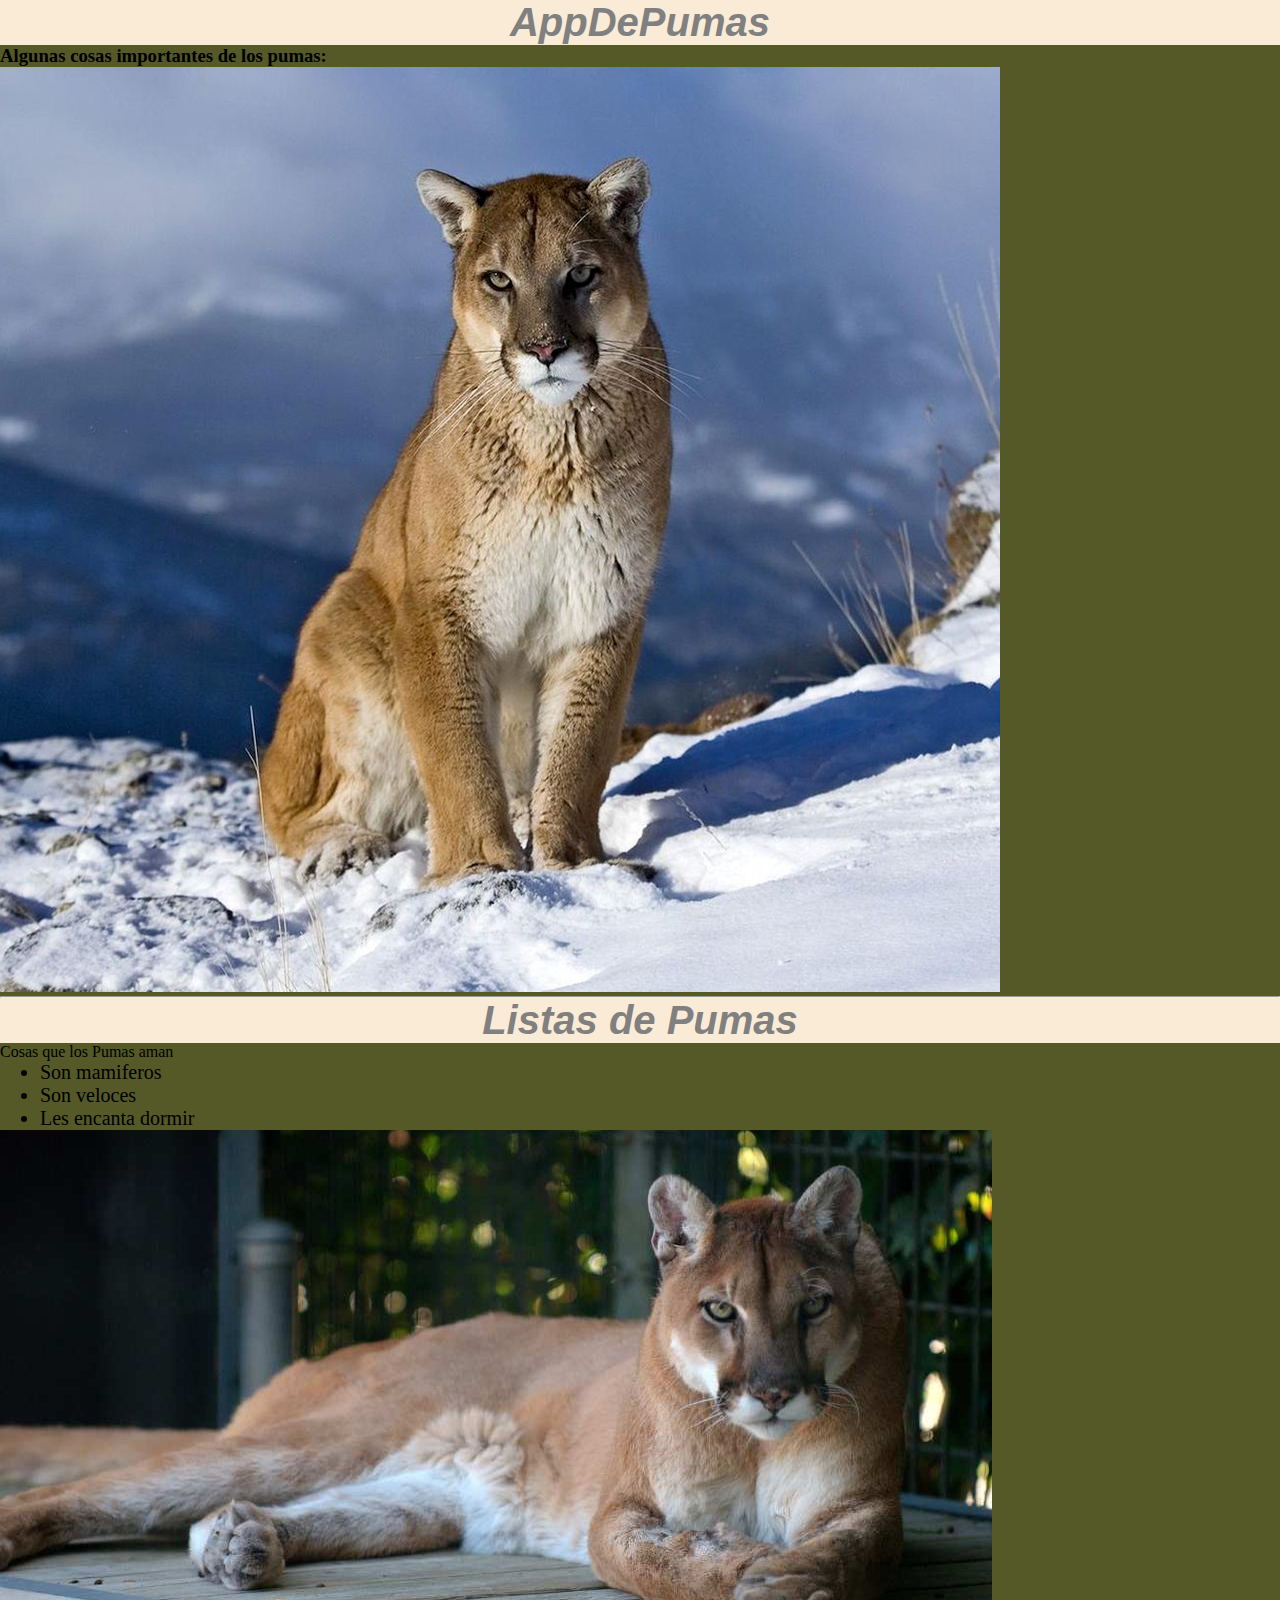
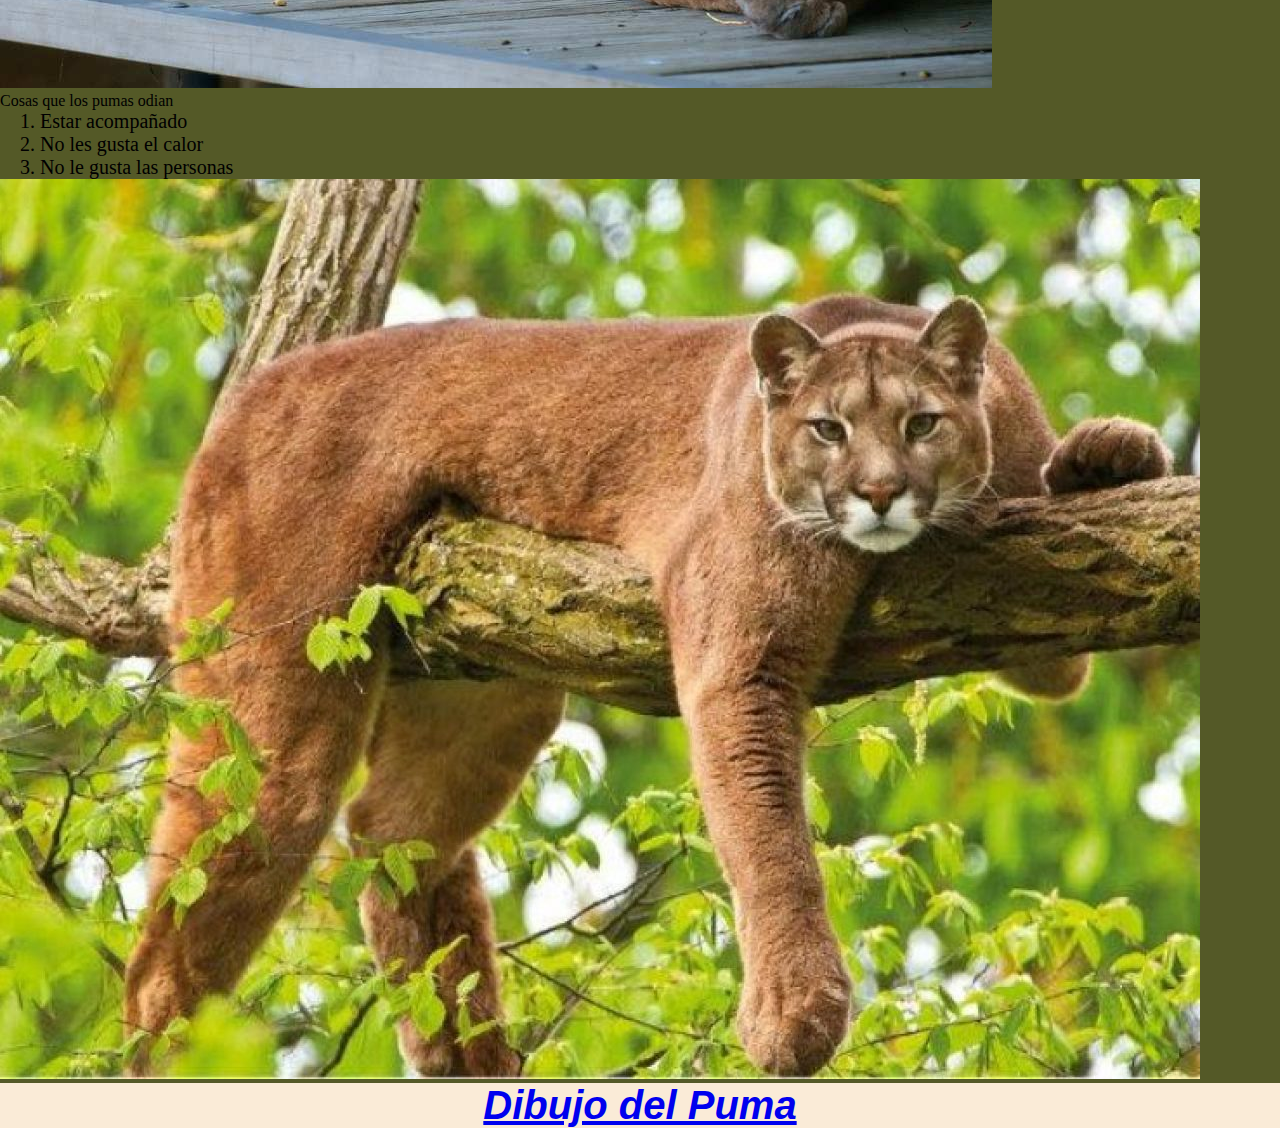
<file: index.html>
<!DOCTYPE html>
<html lang="es">
  <head>
    <title>AppDePumas</title>
    <link href="css/estilos.css" rel="stylesheet">
  </head>
  <body>
    <h2>AppDePumas</h2>
    <main>
      <h3>Algunas cosas importantes de los pumas:</h3>
      

   <img src="imagenes/puma.jpg" alt="Un lindo puma"></a>

      <hr>

      <h2>Listas de Pumas</h2>

      <div>
        <p>Cosas que los Pumas aman</p>
        <ul>
          <li>Son mamiferos</li>
          <li>Son veloces</li>
          <li>Les encanta dormir</li>
        </ul>
        <img src="imagenes/mipuma.jpg" alt="mipuma">

        <p>Cosas que los pumas odian</p>
        <ol>
          <li>Estar acompañado</li>
          <li>No les gusta el calor</li>
          <li>No le gusta las personas</li>
        </ol>
      <img src="imagenes/elpuma.jpg" alt="elpuma">
     <h2><center><a href="dibujodelpuma.html">Dibujo del Puma</a></center></h2>    
     </div></main></body></html>
</file>
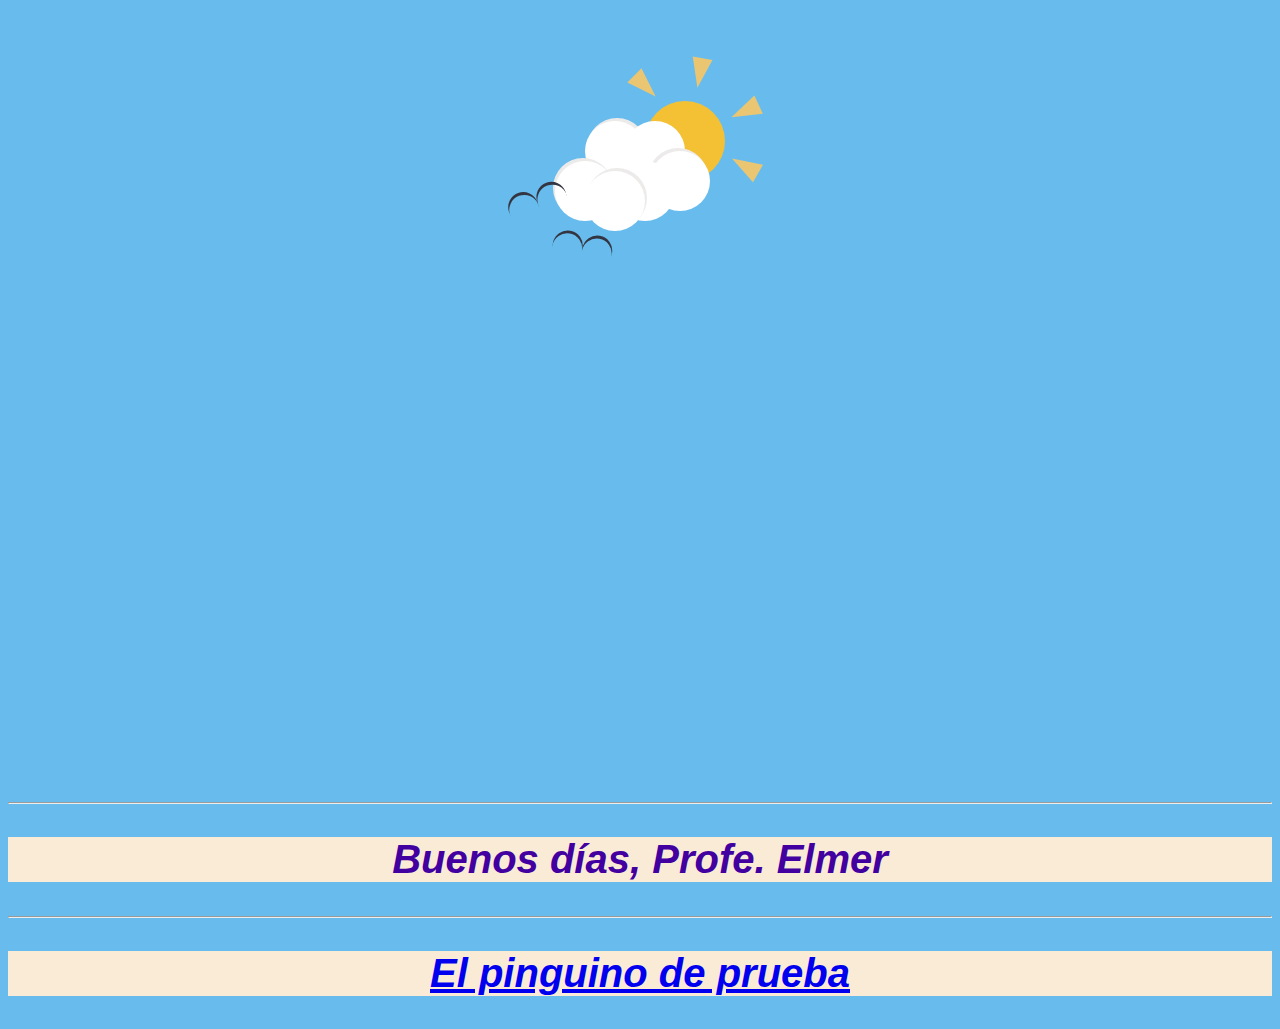
<file: buenosdias.html>
<!DOCTYPE html>
<html lang="es">
  <head>
    <title>Buenos dias</title>
    <link href="css/estilos3.css" rel="stylesheet">
  </head>
  <body>
    <div class="box-canvas">
      <div class="sun"></div>
      <div class="ray"></div>
      <div class="ray two"></div>
      <div class="ray three"></div>
      <div class="ray four"></div>
      <div class="cloud">
        <div class="fluff two"></div>
        <div class="fluff one"></div>
      </div>
      <div class="bird"></div>
      <div class="bird two"></div>
    </div>
    <hr>
    <h2><center>Buenos días, Profe. Elmer </center></h2>
    <hr>
    <h2><a href="pinguino.html">El pinguino de prueba</a></h2>
  </body>
  </html>
</file>
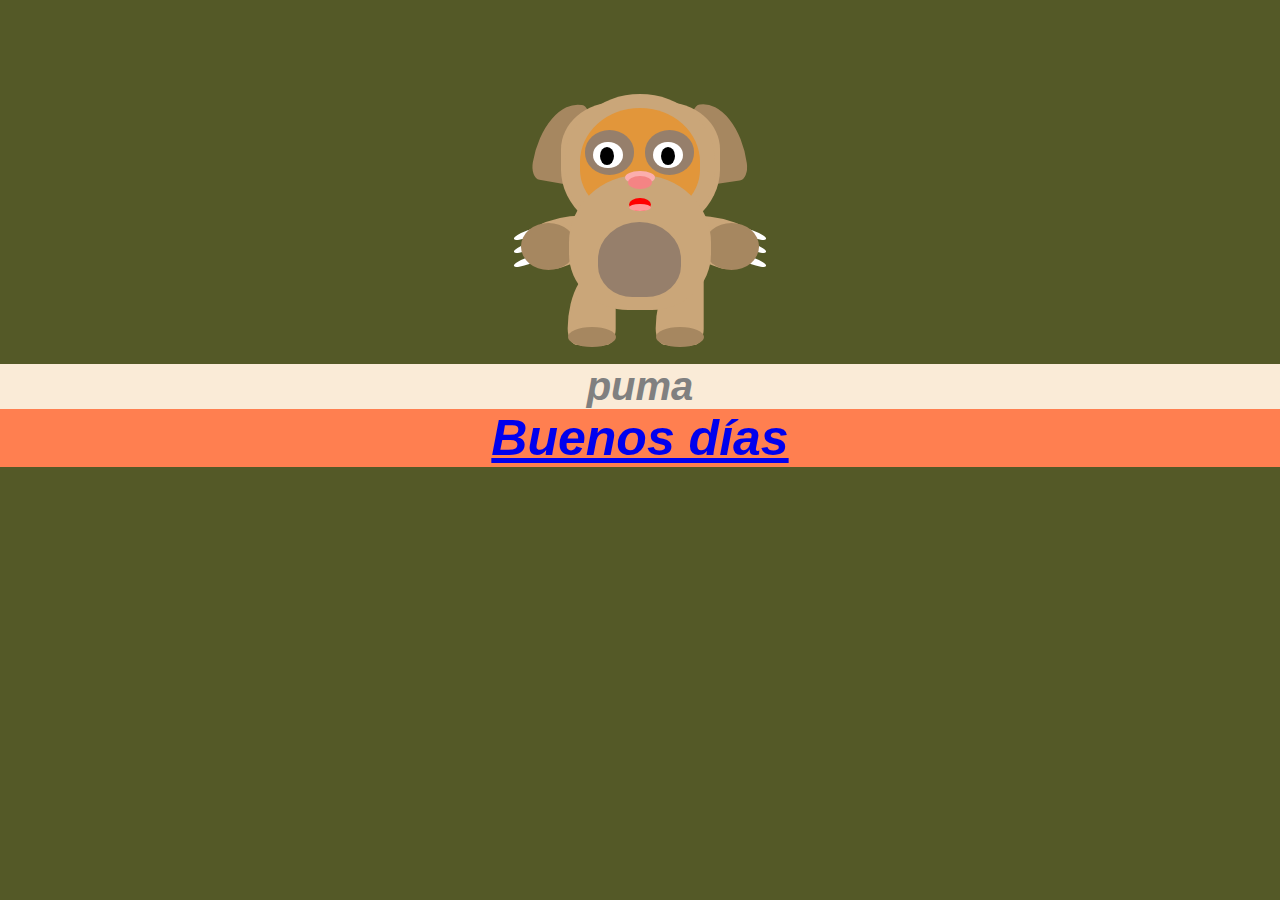
<file: dibujodelpuma.html>
<html lang="es">
    <head>
      <link href="css/estilos.css" rel="stylesheet">
    </head>
        <body>
          <div class="puma">
            <div class="puma-inferior">
              <div class="mano-derecha"></div>
              <div class="mano-derecha-2"></div>
              <div class="mano-derecha-3"></div>
              <div class="ojo-izquierdo-1"></div>
              <div class="ojo-derecho-2"></div>
              <div class="ojo-izquierdo-4"></div>
              <div class="ojo-izquierdo-5"></div>
              <div class="ojo-izquierdo-6"></div>
              <div class="mano-izquierda"></div>
              <div class="mano-izquierda-2"></div>
              <div class="mano-izquierda-3"></div>
              <div class="ojo-derecho-1"></div>
              <div class="ojo-derecho-3"></div>
              <div class="ojo-derecho-4"></div>
              <div class="ojo-derecho-5"></div>
              <div class="ojo-derecho-6"></div>
              <div class="pie-derecho"></div>
              <div class="pie-izquierdo"></div>
            </div>
            <div class="puma-superior">
              <div class="mejilla-derecha"></div>
              <div class="mejilla-izquierda"></div>
              <div class="barriga"></div>
              <div class="barriga-2"></div>
              <div class="ojo-derecho">
                <div class="reflejo-ojos"></div>
              </div>
              <div class="ojo-izquierdo">
                <div class="reflejo-ojos"></div>
                <div class="reflejo-ojos-2"></div>
                <div class="reflejo-ojos-3"></div>
              </div>
              <div class="color-mejilla-derecha"></div>
              <div class="color-mejilla-izquierda"></div>
              <div class="pico-superior"></div>
              <div class="pico-inferior"></div>
              <div class="pico-inferior-2"></div>
              <div class="nariz"></div>
              <div class="pico-inferior-3"></div>
            </div>
          </div>
        </body>
        <font color="white"><center><h2>puma</h2></center>
            <h5><center><a href="buenosdias.html" >Buenos días</a></center></h5>
      </html>
</file>
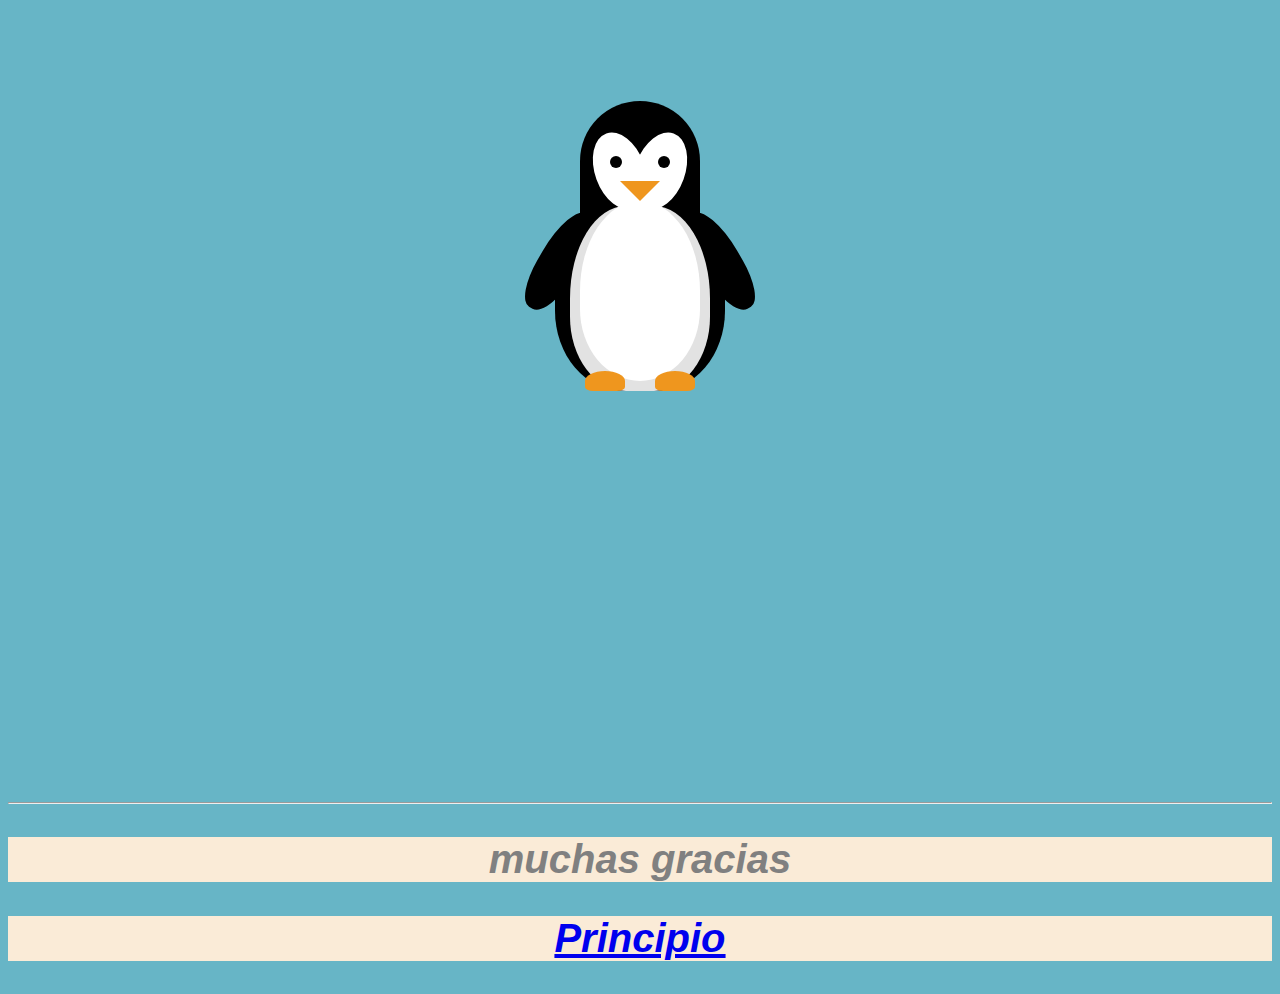
<file: pinguino.html>
<!DOCTYPE html>
<html lang="es">
  <head>
    <title>AppDePumas</title>
    <link href="css/estilos2.css" rel="stylesheet">
  </head>
<body>
  <div class="box-canvas">
    <div class="wing left"></div>
    <div class="wing right"></div>
    
    <div class="body"></div>
    <div class="head">
      <div class="mask"></div>
      <div class="beak"></div>
    </div>
    <div class="belly"></div>
    <div class="foot left"></div>
    <div class="foot right"></div>
  </div>
  <hr>
  <h2>muchas gracias</h2>
  <h2><center><a href="index.html" >Principio</a></center></h2>
</body>
</html>
</file>
<file: css/estilos.css>
*{
    padding: auto;
    margin: auto;
}
h2{
    background-color: antiquewhite;
    color: grey;
    font-family: Arial, Helvetica, sans-serif;
    font-size: 40px;
    font-style: italic;
    text-align: center;

}
li{
    font-family: Cambria, Cochin, Georgia, Times, 'Times New Roman', serif;
    color: black;
    font-size: 20px;

}
h5 { 
    background-color: coral;
    color: bisque;
    font-family: Arial, Helvetica, sans-serif;
    font-size: 50px;
    font-style: oblique;
    text-align: center;}
    .puma {
      --pantera-barriga: rgb(202, 166, 121);
      --pantera-pico: rgb(251, 174, 174);
      --nariz: rgb(244, 132, 132);
      position: relative;
      margin: auto;
      display: block;
      margin-top: 5%;
      width: 300px;
      height: 300px;
      }
      
     .puma-superior {
      top: 10%;
      left: 25%;
      background: rgb(202, 166, 121);
      width: 50%;
      height: 45%;
      border-radius: 70% 70% 60% 60%;
     }
     
     .puma-inferior {
      top: 12.5%;
      left: 23.5%;
      background: rgb(202, 166, 121);
      width: 53%;
      height: 45%;
      border-radius: 70% 70% 100% 100%;
      
     }
     
     .mano-derecha {
      top: 0%;
      left: -15%;
      background: rgb(166, 135, 96);
      width: 30%;
      height: 60%;
      border-radius: 30% 30% 120% 30%;
      transform: rotate(-170deg);
      z-index: -1;
     }
     .mano-derecha-2 {
      top: 120%;
      left: 5%;
      background: rgb(202, 166, 121);
      width: 30%;
      height: 60%;
      border-radius: 30% 30% 120% 30%;
      transform: rotate(180deg);
      z-index: -1;
      }
      .mano-derecha-3 {
      top: 70%;
      left: -5%;
      background: rgb(202, 166, 121);
      width: 30%;
      height: 60%;
      border-radius: 30% 30% 120% 30%;
      transform: rotate(250deg);
      z-index: -1;
      }
      .ojo-izquierdo-1 {
      top: 167%;
      left: 60%;
      background: rgb(166, 135, 96);
      width: 30%;
      height: 15%;
      border-radius: 50%;
      }
      .ojo-derecho-2 {
      top: 90%;
      left: 90%;
      background: rgb(166, 135, 96);
      width: 35%;
      height: 35%;
      border-radius: 50%;
      }
      .ojo-izquierdo-4 {
      top: 95%;
      left: 110%;
      background: rgb(255, 255, 255);
      width: 20%;
      height: 5%;
      border-radius: 50%;
      transform: rotate(20deg);
      z-index: -1;
      }
      .ojo-izquierdo-5 {
      top: 105%;
      left: 110%;
      background: rgb(255, 255, 255);
      width: 20%;
      height: 5%;
      border-radius: 50%;
      transform: rotate(20deg);
      z-index: -1;
      }
      .ojo-izquierdo-6 {
      top: 115%;
      left: 110%;
      background: rgb(255, 255, 255);
      width: 20%;
      height: 5%;
      border-radius: 50%;
      transform: rotate(20deg);
      z-index: -1;
      }
     
     .mano-izquierda {
      top: 0%;
      left: 85%;
      background: rgb(166, 135, 96);
      width: 30%;
      height: 60%;
      border-radius: 30% 30% 30% 120%;
      transform: rotate(-188deg);
      z-index: -1;
     }
     .mano-izquierda-2 {
      top: 70%;
      left: 75%;
      background: rgb(202, 166, 121);
      width: 30%;
      height: 60%;
      border-radius: 30% 30% 30% 120%;
      transform: rotate(-250deg);
      z-index: -1;
      }
      .mano-izquierda-3 {
      top: 120%;
      left: 60%;
      background: rgb(202, 166, 121);
      width: 30%;
      height: 60%;
      border-radius: 30% 30% 120% 30%;
      transform: rotate(180deg);
      z-index: -1;
      }
      .ojo-derecho-1 {
      top: 167%;
      right: 65%;
      background: rgb(166, 135, 96);
      width: 30%;
      height: 15%;
      border-radius: 50%;
      }
      .ojo-derecho-3 {
      top: 90%;
      right: 90%;
      background: rgb(166, 135, 96);
      width: 35%;
      height: 35%;
      border-radius: 50%;
      }
      .ojo-derecho-4 {
      top: 95%;
      right: 110%;
      background: rgb(255, 255, 255);
      width: 20%;
      height: 5%;
      border-radius: 50%;
      transform: rotate(-20deg);
      z-index: -1;
      }
      .ojo-derecho-5 {
      top: 105%;
      right: 110%;
      background: rgb(255, 255, 255);
      width: 20%;
      height: 5%;
      border-radius: 50%;
      transform: rotate(-20deg);
      z-index: -1;
      }
      .ojo-derecho-6 {
      top: 115%;
      right: 110%;
      background: rgb(255, 255, 255);
      width: 20%;
      height: 5%;
      border-radius: 50%;
      transform: rotate(-20deg);
      z-index: -1;
      }
     
     
     .mejilla-derecha {
      top: 10%;
      left: 10%;
      background: var(--pinguino-barriga, rgb(226, 150, 58));
      width: 80%;
      height: 80%;
      border-radius: 70% 70% 60% 60%;
     }
     
     
     
     .barriga {
      top: 60%;
      left: 2.5%;
      background: var(--pantera-barriga, rgb(246, 157, 33));
      width: 95%;
      height: 100%;
      border-radius: 120% 120% 100% 100%;
     }
     .barriga-2 {
      top: 95%;
      left: 22%;
      background: var(--pantera-barriga-2, rgb(150, 127, 107));
      width: 55%;
      height: 55%;
      border-radius: 120% 120% 100% 100%;
      }
     
     
     
     .ojo-derecho {
      top: 27%;
      left: 53%;
      background: rgb(150, 127, 107);
      width: 33%;
      height: 33%;
      border-radius: 50%;
     }
     
     .ojo-izquierdo {
      top: 27%;
      left: 13%;
      background: rgb(150, 127, 107);
      width: 33%;
      height: 33%;
      border-radius: 50%;
     }
     
     .reflejo-ojos {
      top: 25%;
      left: 17.5%;
      background: white;
      width: 60%;
      height: 60%;
      border-radius: 50%;
     }
     .reflejo-ojos-2 {
      top: 37.5%;
      left: 31%;
      background: rgb(0, 0, 0);
      width: 28%;
      height: 40%;
      border-radius: 50%;
      }
      .reflejo-ojos-3 {
      top: 37.5%;
      left: 155%;
      background: rgb(0, 0, 0);
      width: 28%;
      height: 40%;
      border-radius: 50%;
      }
     
     
     .pico-superior {
      top: 57%;
      left: 40%;
      background: var(--pantera-pico, rgb(247, 9, 9));
      width: 20%;
      height: 10%;
      border-radius: 50%;
     }
     
     .pico-inferior-2 {
      top: 77%;
      left: 42.5%;
      background: var(--pantera-pico-2, rgb(255, 0, 0));
      width: 15%;
      height: 10%;
      border-radius: 50%;
     }
     .nariz {
      top: 60.5%;
      left: 42%;
      background: var(--nariz, rgb(251, 126, 126));
      width: 16%;
      height: 10%;
      border-radius: 50%;
      }
     .pico-inferior-3 {
      top: 81.5%;
      left: 42.5%;
      background: var(--pantera-pico-2, rgb(255, 152, 152));
      width: 15%;
      height: 5.5%;
      border-radius: 50%;
     }
     
     body {
      background:#545927;
     }
     
     .puma * {
      position: absolute;
     }
</file>
<file: css/estilos3.css>
body{
    background: #68BCED;
  }
  
  .box-canvas{
    position: relative;
    margin: auto;
    display: block;
    margin-top: 8%;
    margin-bottom: 8%;
    width: 170px;
    height: 600px;
  }
  
  .cloud {
    position: absolute;
  }
  
  .fluff {
    position: absolute;
    width: 60px;
    height: 60px;
    border-radius: 50%;
    background: white;
  }
  
  .fluff.two {
    left: 30px;
    top: 20px;
    box-shadow: 2px -3px 0 #EDEAEA;
  }
  
  .fluff.two::before {
    content: '';
    position: absolute;
    width: 60px;
    height: 60px;
    border-radius: 50%;
    background: white;
    left: 40px;
  }
  
  .fluff.two::after {
    content: '';
    position: absolute;
    width: 60px;
    height: 60px;
    border-radius: 50%;
    background: white;
    left: 65px;
    top: 30px;
    box-shadow: -2px -3px 0 #EDEAEA;
  }
  
  .fluff.one {
    top: 60px;
    box-shadow:-2px -3px 0 #EDEAEA;
  }
  
  .fluff.one::before {
    content: '';
    position: absolute;
    width: 60px;
    height: 60px;
    border-radius: 50%;
    background: white;
    left: 60px;
  }
  
  .fluff.one::after {
    content: '';
    position: absolute;
    width: 60px;
    height: 60px;
    border-radius: 50%;
    background: white;
    left: 30px;
    top: 10px;
    box-shadow: 2px -3px 0 #EDEAEA;
  }
  
  .sun {
    position: absolute;
    width: 80px;
    height: 80px;
    border-radius: 50%;
    background: #F4C135;
    right: 0;
  }
  
  .ray {
    position: absolute;
    left: 80px;
    top: -30px;
    width: 0; 
    height: 0; 
    border-left: 10px solid transparent;
    border-right: 10px solid transparent;
    
    border-top: 30px solid #EAC672;
    transform: rotate(-45deg);
  }
  
  .ray.two {
    transform: rotate(10deg);
    left: 135px;
    top: -43px;
  }
  
  .ray.three {
    transform: rotate(65deg);
    left: 180px;
    top: -5px;
  }
  
  .ray.four {
    transform: rotate(120deg);
    left: 180px;
    top: 50px;
  }
  
  
  
  .bird {
    position: absolute;
    left: -50px;
    transform: rotate(-20deg);
    top: 100px;
  }
  
  .bird.two {
    transform: rotate(10deg);
    left: 0;
    top: 130px;
  }
  
  .bird::before {
    content: '';
    position: absolute;
    width: 30px;
    height: 30px;
    border-radius: 50%;
    box-shadow: 0 -3px 0 #333642;
  }
  
  .bird::after {
    content: '';
    position: absolute;
    left: 30px;
    width: 30px;
    height: 30px;
    border-radius: 50%;
    box-shadow: 0 -3px 0 #333642;
  }
  h2{
    background-color: antiquewhite;
    color: rgb(67, 0, 160);
    font-family: Arial, Helvetica, sans-serif;
    font-size: 40px;
    font-style: italic;
    text-align: center;

}
.hr{
    font-size: 5px;
    color: rgb(9, 79, 9);
}
</file>
<file: css/estilos2.css>
:root {
    --black: black;
    --white: white;
    --gray: #E2E2E2;
    --orange: #EF961E;
    --background-color: #67B5C6;
  }
  
  body{
    background: var(--background-color);
  }
  
  .box-canvas{
    position: relative;
    margin: auto;
    display: block;
    margin-top: 8%;
    margin-bottom: 8%;
    width: 250px;
    height:600px;
  }
  
  .head {
    position: absolute;
    left: 50%;
    transform: translateX(-50%);
    background: var(--black);
    width: 120px;
    height: 120px;
    border-radius: 50% 50% 0 0;
  }
  
  .mask {
    position: absolute;
    width: 100px;
    left: 50%;
    transform: translateX(-50%);
  }
  
  .mask::before {
    content: '';
    position: absolute;
    top: 30px;
    left: 5px;
    background: var(--white);
    width: 50px;
    height: 80px;
    border-radius: 50%;
    transform: rotate(-20deg);
  }
  
  .mask::after {
    content: '';
    position: absolute;
    right: 5px;
    top: 30px;
    background: var(--white);
    width: 50px;
    height: 80px;
    border-radius: 50%;
    transform: rotate(20deg);
  }
  
  .beak {
    position: absolute;
    left: 40px;
    top: 80px;
    width: 0; 
    height: 0; 
    border-left: 20px solid transparent;
    border-right: 20px solid transparent;
    
    border-top: 20px solid var(--orange);
  }
  
  /* Left eye */
  .beak::before {
    content: '';
    top: -45px;
    left: -30px;
    position: absolute;
    background: var(--black);
    width: 12px;
    height: 12px;
    border-radius: 50%;
  }
  
  /* Right eye */
  .beak::after {
    content: '';
    top: -45px;
    right: -30px;
    position: absolute;
    background: var(--black);
    width: 12px;
    height: 12px;
    border-radius: 50%;
  }
  
  .body {
    position: absolute;
    top: 90px;
    left: 50%;
    transform: translateX(-50%);
    background: var(--black);
    width: 170px;
    height: 200px;
    border-radius: 40% / 50% 50% 40% 40% ;
  }
  
  .belly{
    position: absolute;
    top: 105px;
    left: 50%;
    transform: translateX(-50%);
    width: 140px;
    height: 185px;
    background: var(--gray);
    border-radius: 40% / 50% 50% 40% 40% ;
  }
  
  .belly::before {
    content: '';
    position: absolute;
    top: -5px;
    left: 50%;
    transform: translateX(-50%);
    width: 120px;
    height: 180px;
    background: var(--white);
    border-radius: 50% / 50% 50% 40% 40% ;
  }
  
  .wing.left {
    left: 25px;
    border-radius: 50% 50% 50% 40%;
    transform: rotate(30deg);
  }
  
  .wing.right {
    right: 25px;
    border-radius: 50% 50% 40% 50%;
    transform: rotate(-30deg);
  }
  
  .wing {
    position: absolute;
    top: 105px;
    width: 40px;
    height: 110px;
    background: var(--black);
  }
  
  .foot {
    position: absolute;
    top: 270px;
    width: 40px;
    height: 20px;
    background: var(--orange);
    border-radius: 50% 50% 20% 20%;
  }
  
  .foot.left {
    left: 70px;
  }
  
  .foot.right {
    right: 70px;
  }
  h2{
    background-color: antiquewhite;
    color: grey;
    font-family: Arial, Helvetica, sans-serif;
    font-size: 40px;
    font-style: italic;
    text-align: center;

}
</file>
